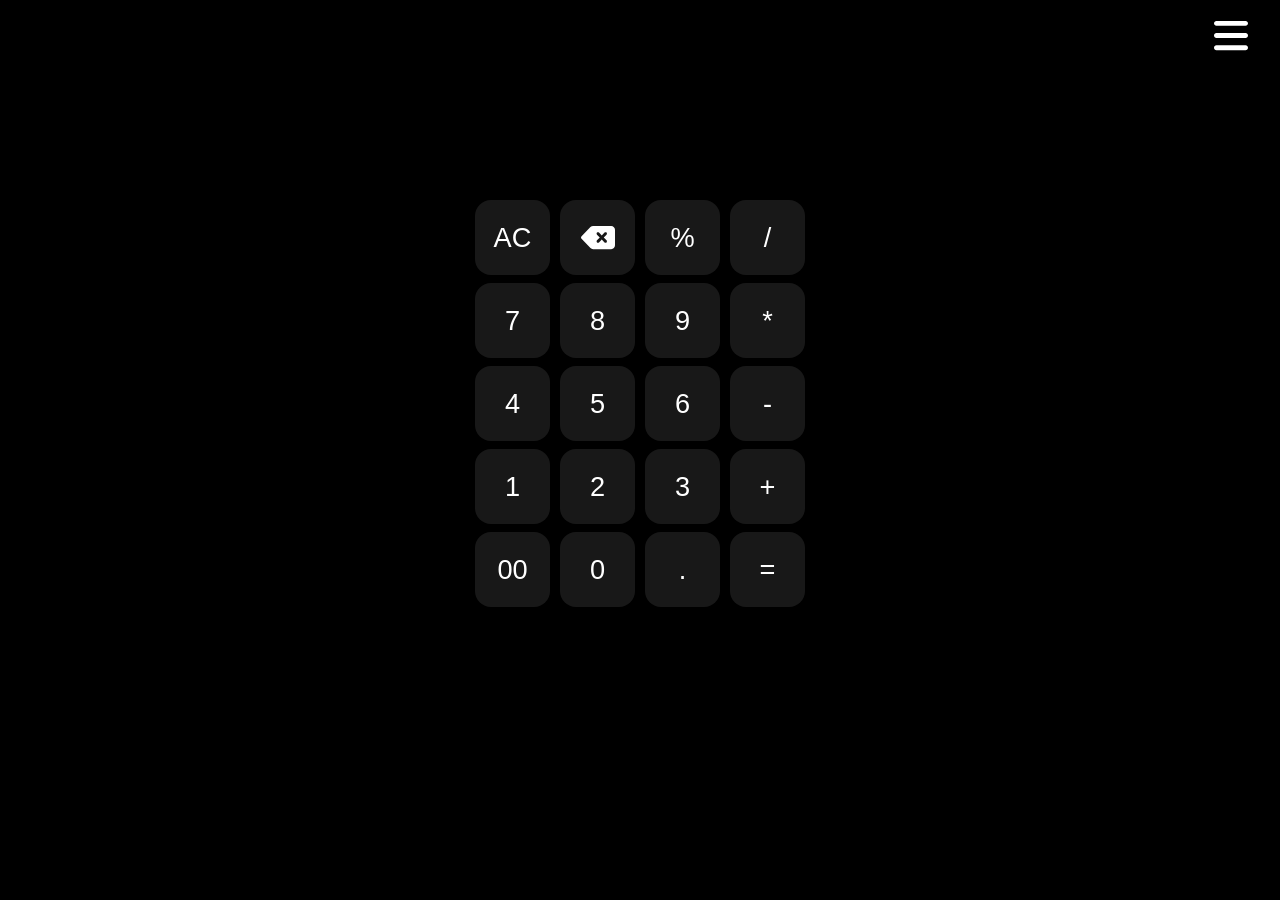
<file: index.html>
<!DOCTYPE html>
<html lang="en">
<head>
    <meta charset="UTF-8">
    <title>Calculator</title>
    <link rel="stylesheet" href="calculator.css">
    <link rel="icon" href="img/475497.png" type="image/x-icon">
</head>
<body>
<div class="allCont">   
   
    <div class="space">
        <input class="input" type="">
    </div>
    
    <!-- buttons -->
    <div class="superCo">
       
    <div class="container">
        
    <div>
        <button class="button">AC</button>
        <button class="butto delete">
            <img width="34px"src="svg/delete-left-solid.svg" class="del">
        </button>
        <button class="button">%</button>
        <button class="button">/</button>
    </div>
    <div>
        <button class="button">7</button>
        <button class="button">8</button>
        <button class="button">9</button>
        <button class="button">*</button>
    </div>
    <div>
        <button class="button">4</button>
        <button class="button">5</button>
        <button class="button">6</button>
        <button class="button">-</button>
    </div>
    <div>
        <button class="button">1</button>
        <button class="button">2</button>
        <button class="button">3</button>
        <button class="button">+</button>
    </div>
    <div>
        <button class="button">00</button>
        <button class="button">0</button>
        <button class="button">.</button>
        <button class="button">=</button>
    </div>
    </div>
   </div>
</div>
<div class="optBtn">
    <img width="34px" src="svg/bars-solid.svg" alt="" class="optBtnst">
</div>

<div class="options">
    <div class="cancelBox">
        <img width="34px" src="svg/xmark-solid.svg" class="cancelBtn">
    </div>
    <div class="theme">
        <p>Theme</p>
    </div>
    <div class="bg">
        <P>
            Background image
        </P>
    </div>
</div>
<div class="themeOpt">
    <div>
        <div class="cancelOptBox">
            <img width="34px" src="svg/xmark-solid.svg" class="cancelOptBtn">
        </div>
        <p class="light">Light</p>
        <p class="dark">Dark</p>
    </div>
</div>
<div class="bgOpt">
    <div>
        <div class="cancelBgOptBox">
            <img width="34px" src="svg/xmark-solid.svg" class="cancelBgOptBtn">
        </div>
        <p class="galaxy1">Galaxy 1</p>
        <p class="galaxy2">Galaxy 2</p>
        <p class="none">None</p>
    </div>
</div>


    <script src="calculator.js"></script>
</body>
</html>
</file>
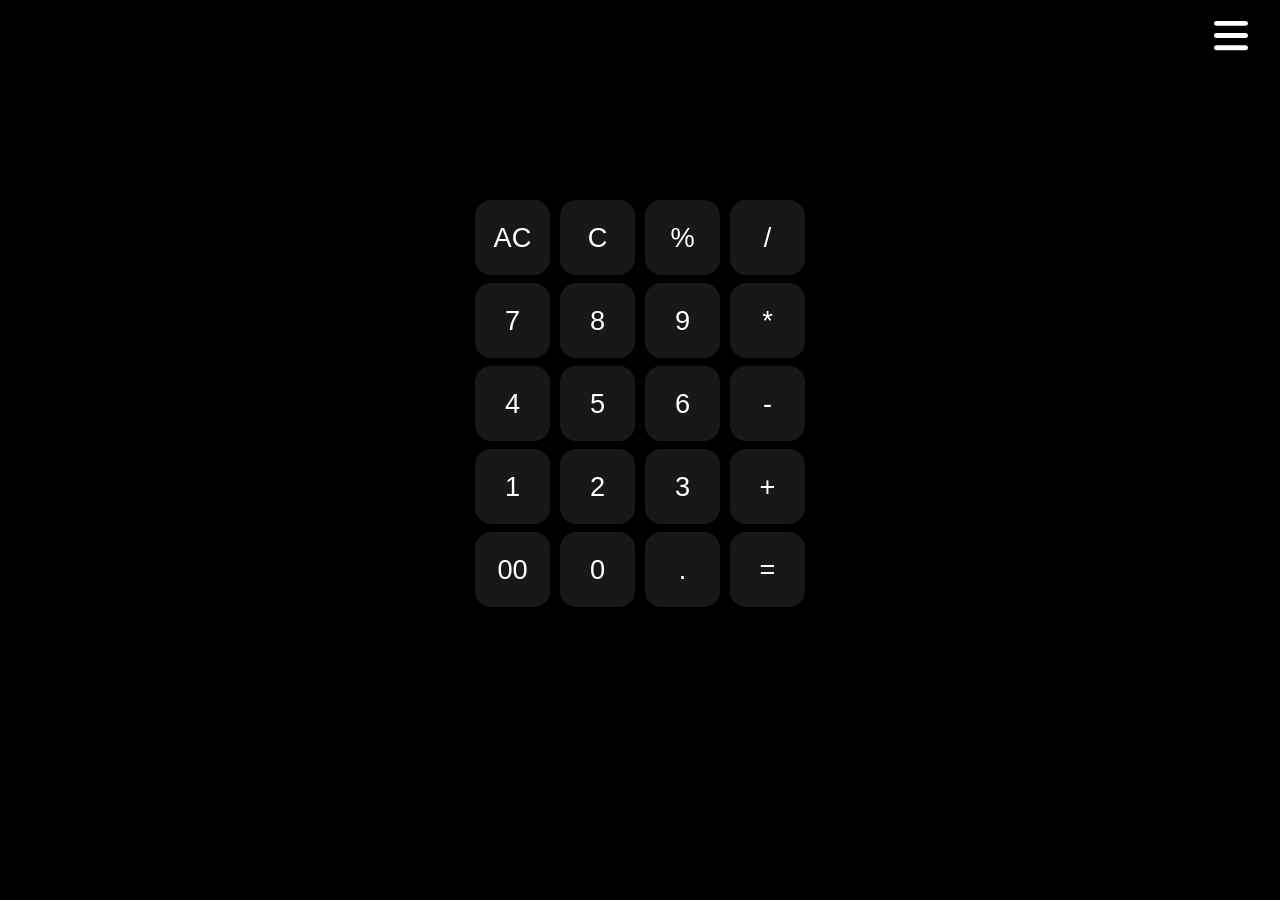
<file: calculator.html>
<!DOCTYPE html>
<html lang="en">
<head>
    <meta charset="UTF-8">
    <title>Calculator</title>
    <link rel="stylesheet" href="calculator.css">
</head>
<body>
<div class="allCont">   
   
    <div class="space">
        <input class="input" type="">
    </div>
    
    <!-- buttons -->
    <div class="superCo">
       
    <div class="container">
        
    <div>
        <button class="button">AC</button>
        <button class="button">C</button>
        <button class="button">%</button>
        <button class="button">/</button>
    </div>
    <div>
        <button class="button">7</button>
        <button class="button">8</button>
        <button class="button">9</button>
        <button class="button">*</button>
    </div>
    <div>
        <button class="button">4</button>
        <button class="button">5</button>
        <button class="button">6</button>
        <button class="button">-</button>
    </div>
    <div>
        <button class="button">1</button>
        <button class="button">2</button>
        <button class="button">3</button>
        <button class="button">+</button>
    </div>
    <div>
        <button class="button">00</button>
        <button class="button">0</button>
        <button class="button">.</button>
        <button class="button">=</button>
    </div>
    </div>
   </div>
</div>
<div class="optBtn">
    <img width="34px" src="svg/bars-solid.svg" alt="" class="optBtnst">
</div>

<div class="options">
    <div class="cancelBox">
        <img width="34px" src="svg/xmark-solid.svg" class="cancelBtn">
    </div>
    <div class="theme">
        <p>Theme</p>
    </div>
    <div class="bg">
        <P>
            Background image
        </P>
    </div>
</div>
<div class="themeOpt">
    <div>
        <div class="cancelOptBox">
            <img width="34px" src="svg/xmark-solid.svg" class="cancelOptBtn">
        </div>
        <p class="light">light</p>
        <p class="dark">Dark</p>
    </div>
</div>
<div class="bgOpt">
    <div>
        <div class="cancelBgOptBox">
            <img width="34px" src="svg/xmark-solid.svg" class="cancelBgOptBtn">
        </div>
        <p class="galaxy1">galaxy 1</p>
        <p class="galaxy2">galaxy 2</p>
        <p class="none">none</p>
    </div>
</div>


    <script src="calculator.js"></script>
</body>
</html>
</file>
<file: calculator.css>
@import url('https://fonts.googleapis.com/css2?family=Roboto:ital,wght@0,100;0,300;0,400;0,500;0,700;0,900;1,100;1,300;1,400;1,500;1,700;1,900&display=swap');

*{
    margin:0px;
    padding :0px;
    color:white;
    font-size:1rem;
}
body{
    display:flex;
    justify-content:center;
    align-items:center;
    flex-wrap:wrap;
    color: white;
    background-color:black;
    font-family: "Roboto", sans-serif;
    font-weight: 300;
    font-style: normal;
}
.allCont{
    height: 100svh;
}
.space{
    display:flex;
    justify-content:center;
    height:200px;
    
}
.input{
    padding :140px 0 1.5rem 0;
    font-size:24px;
    color: white;
    border: none;
    background: none;
    font-size: 2rem;
}
.input:focus{
    outline:none;
}

.button{
    height :75px;
    width:75px;
    border-radius:1rem;
    border: none;
    background-color:#262626a4;
    font-size:1.7rem;
    font-weight:300;
}
.butto{
    height :75px;
    width:75px;
    display:flex;
    justify-content:center;
    align-items: center;
    border-radius:1rem;
    border: none;
    background-color:#262626a4;
    font-size:1.7rem;
    font-weight:300;
}
.container{
    width:350px;
    display:flex;
    justify-content:center;
    gap:0.5rem;
    flex-wrap:wrap;
    align-items:center;
}

.container div{
    width: 100%;
    display:flex;
    justify-content:space-evenly;
    position: relative;
}
.superCo{
    width:100%;
    display:flex;
    justify-content:center;
    position: relative;
    background-image: none;
    border-radius: 1rem;
    object-fit: cover;
}
.delete img{
    filter: invert(1);
}

/* optons */
.optBtn img{
    filter: invert(1);
    position: absolute;
    top: 1rem;
    right: 2rem;
}
.optBtnst{
    filter: invert(0);
}
.options{
    position: absolute;
    left: -800vw;
    height: 100svh;
    width: 350px ;
    background-color: black;
    padding:0 2rem;
}
.options div{
    height: 3em;
    width: 300px;
    display: flex;
    align-items: center;
    padding: 0 1rem;
    border-bottom: 1px solid gray;
}
.cancelBox{
    height: 3em;
    width: 100%;
    display: flex;
    align-items: center;
    justify-content: center;
    
}
.cancelOptBox{
    height: 3em;
    width: 100%;
    border-bottom:1px solid grey;
}
.cancelBgOptBox{
    height: 3em;
    width: 100%;
    border-bottom:1px solid grey;
}
.cancelOptBtn{
    filter: invert(1);
    position: absolute;
    right: 2rem;
    display: flex;
    align-items: center;
}
.cancelBgOptBtn{
    filter: invert(1);
    position: absolute;
    right: 2rem;
}
.cancelBtn{
    filter: invert(1);
    position: absolute;
    right: 2rem;
}

/* theme options */
.themeOpt{
    height: 100svh;
    width: 350px;
    position: absolute;
    left: -800vw;
    display: flex;
    flex-wrap: wrap;
    background-color:black;
    padding:2rem;
}
.themeOpt div div{
  display: flex;
  align-items: center;
}
.bgOpt{
    height: 100svh;
    width: 350px;
    position: absolute;
    left: -800vw;
    display: flex;
    flex-wrap: wrap;
    background:black;
    padding:2rem;
}
.bgOpt div div{
  display: flex;
  align-items: center;
}
.themeOpt div p{
    display: flex;
    align-items: center;
    padding:10px 10px;
    height: 3em;
    width: 300px;
    border-bottom:1px solid grey;
}
.bgOpt div p{
    display: flex;
    align-items: center;
    padding:10px 10px;
    height: 3em;
    width: 300px;
    border-bottom:1px solid grey;
}

/* resopnsiveness*/

@media (max-width: 1100px) {
    *{
         font-size:2rem;
    }
    body{
        font-size: 2rem;
    }
    .allCont{
        height: 100svh;
    }
    .superCo{
        width:100svw;
    }
    .container{
        width:100svw;
        gap:2rem;
    }
    .button{
        height:20vw;
        width:20vw;
    }
    .butto{
        height:20vw;
        width:20vw;
    }
    .butto img{
        width: 2rem;
    }
    .input{
        width:80svw;
    }

    .themeOpt div p{
        width: 100vw;
        height: 5em;
    }
    .bgOpt{
        width: 100vw;
    }
    .bgOpt div{
        width: 100vw;
    }
    .bgOpt div p{
        width: 100vw;
        height: 5em;
    }
    .options div{
        width: 100vw;
        height: 5em;
    }
    .options{
        width: 100vw;
    }
    .themeOpt{
        width: 100vw;
    }
    .themeOpt div p{
        width: 100vw;
    }
    .superCo{
        object-fit: contain;
        mask-repeat: no-repeat;
    }
    .cancelBgOptBox{
        height: 5em;
    }
    .cancelOptBox{
        height: 5em;
    }
    .cancelBox{
        height: 5em;
    }
    
   
  }
</file>
